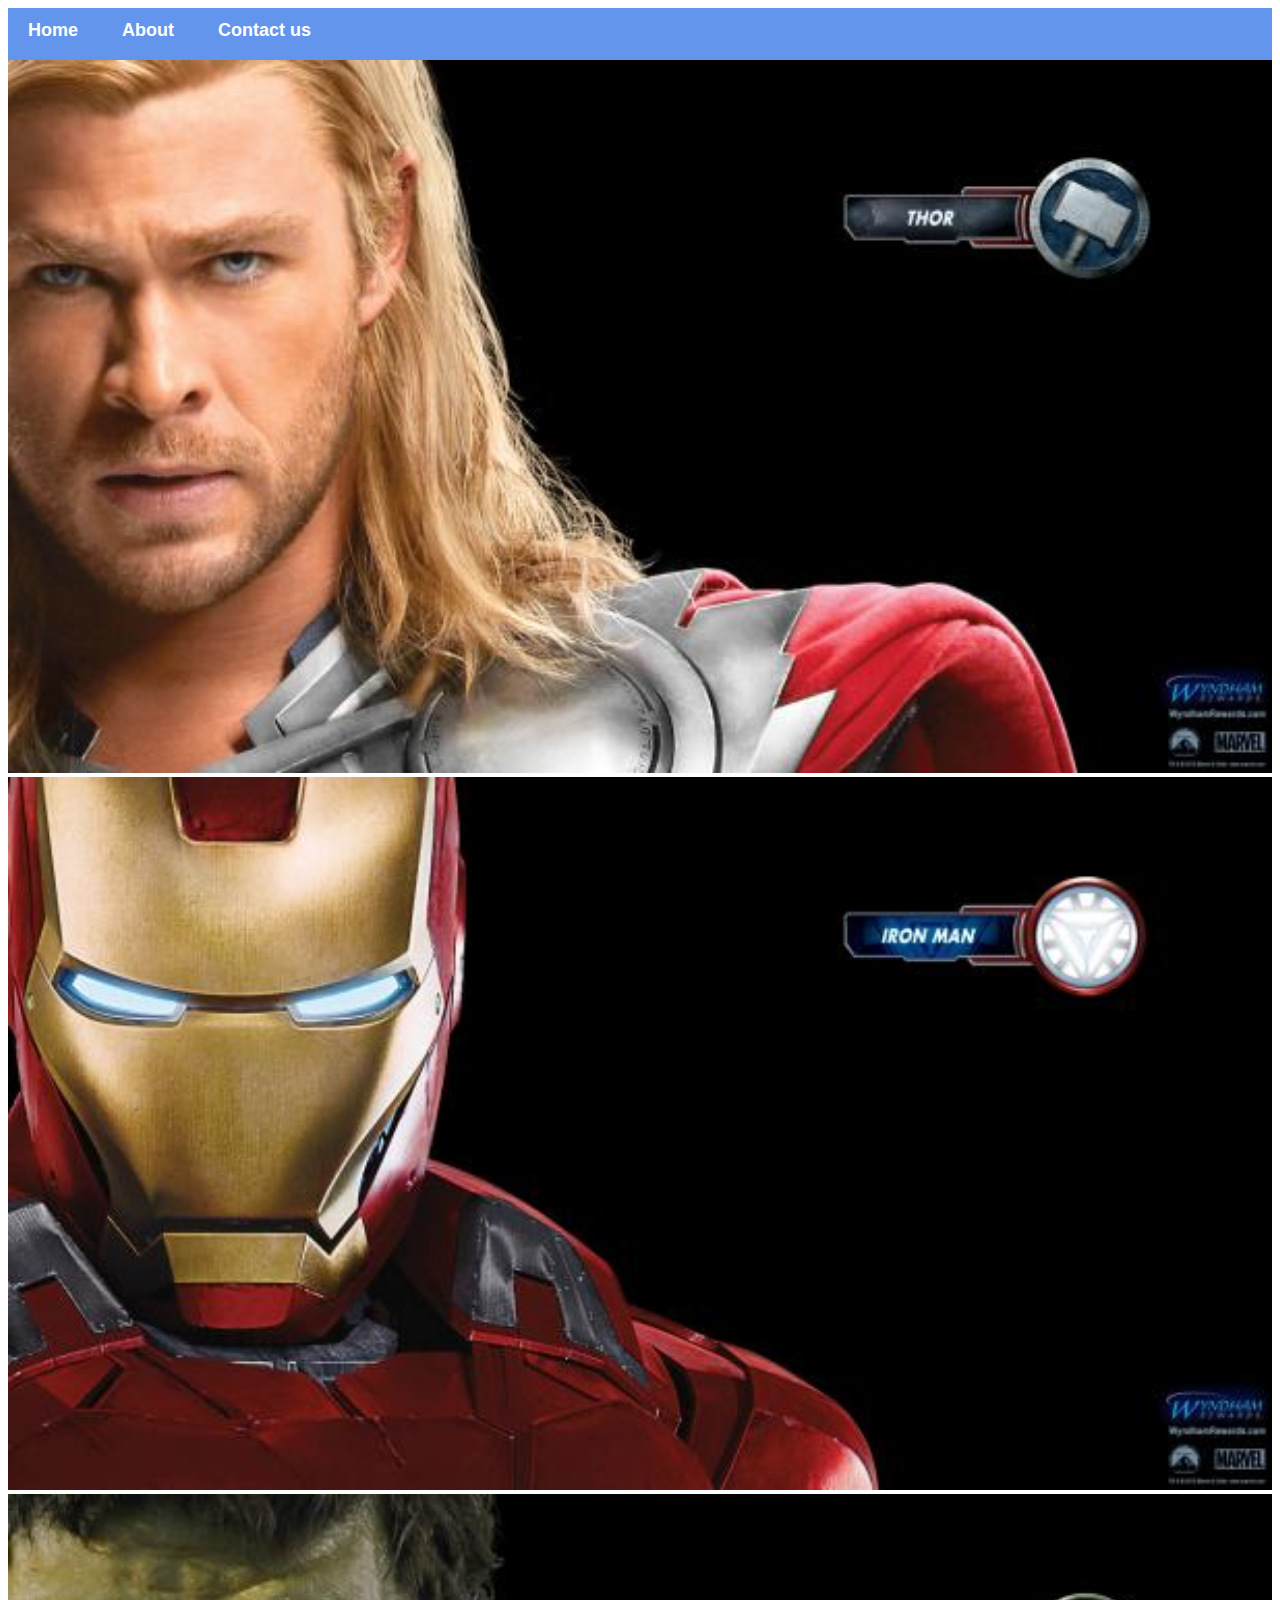
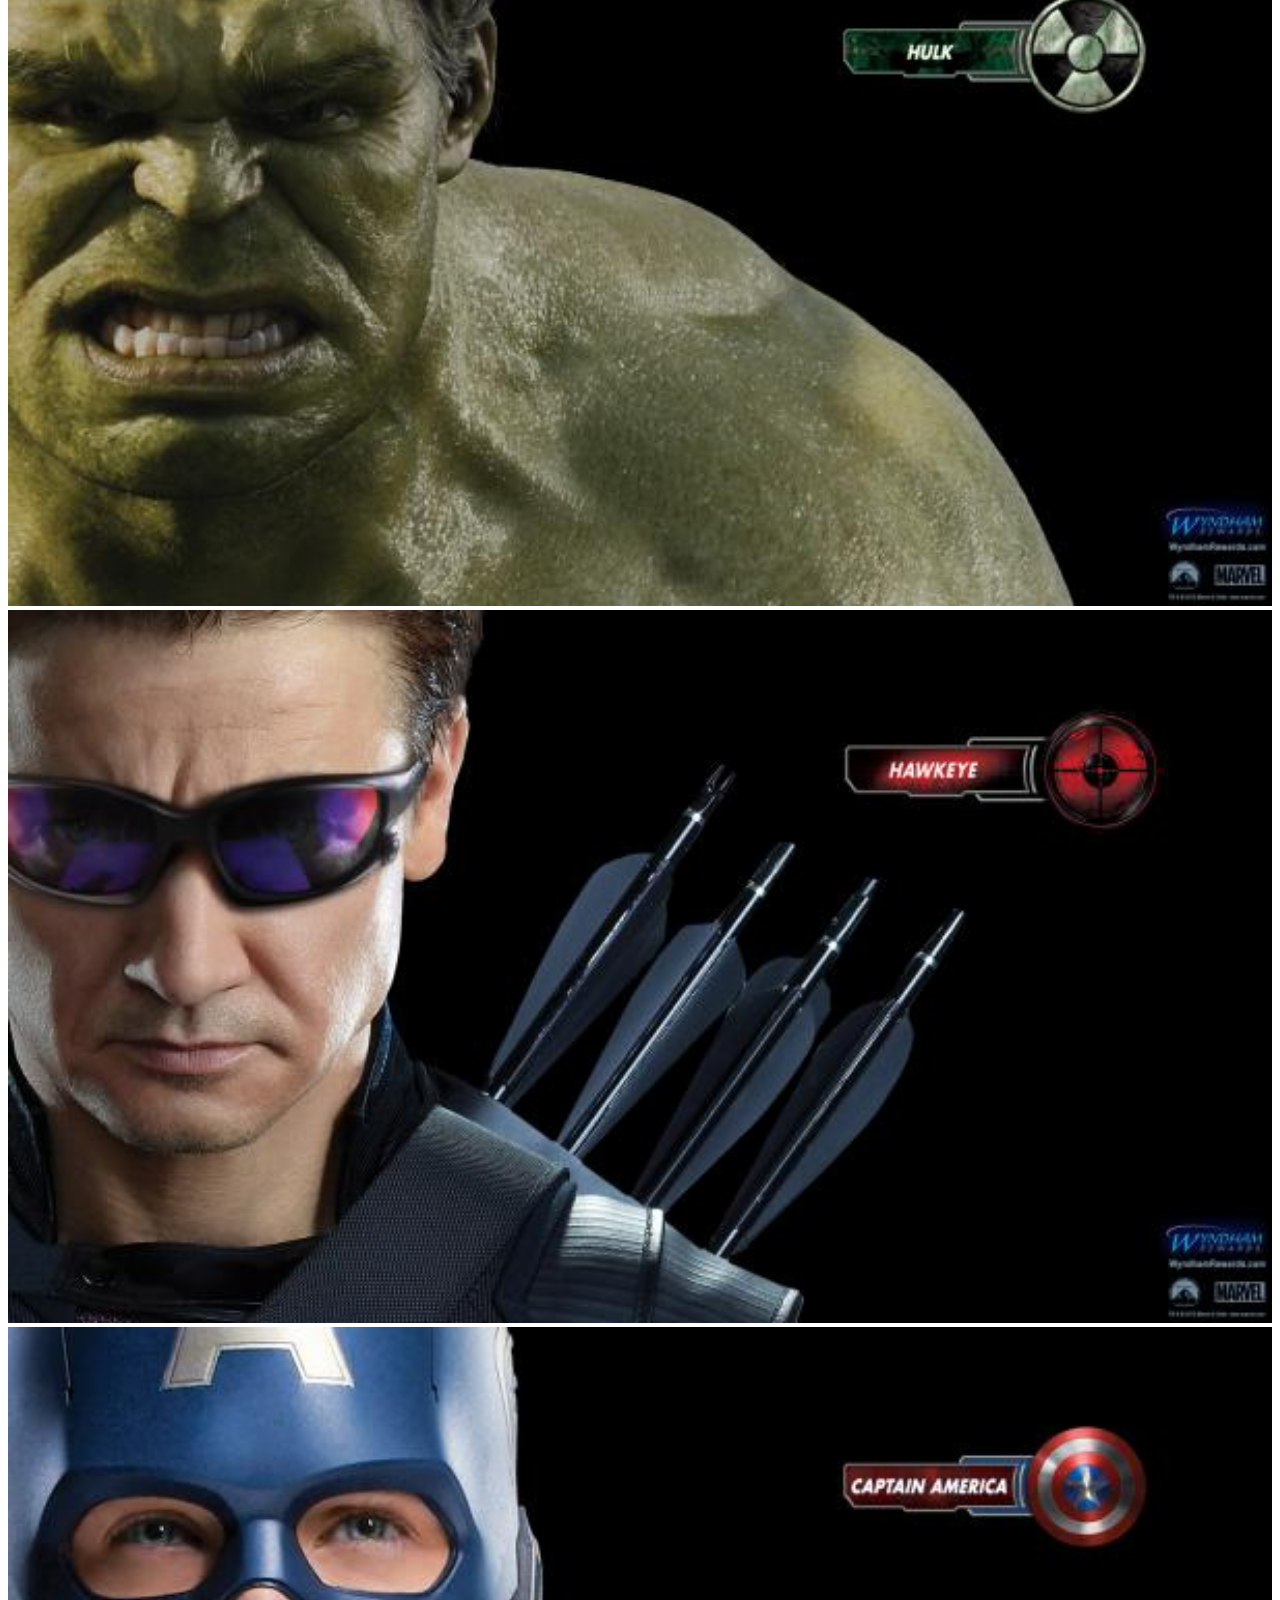
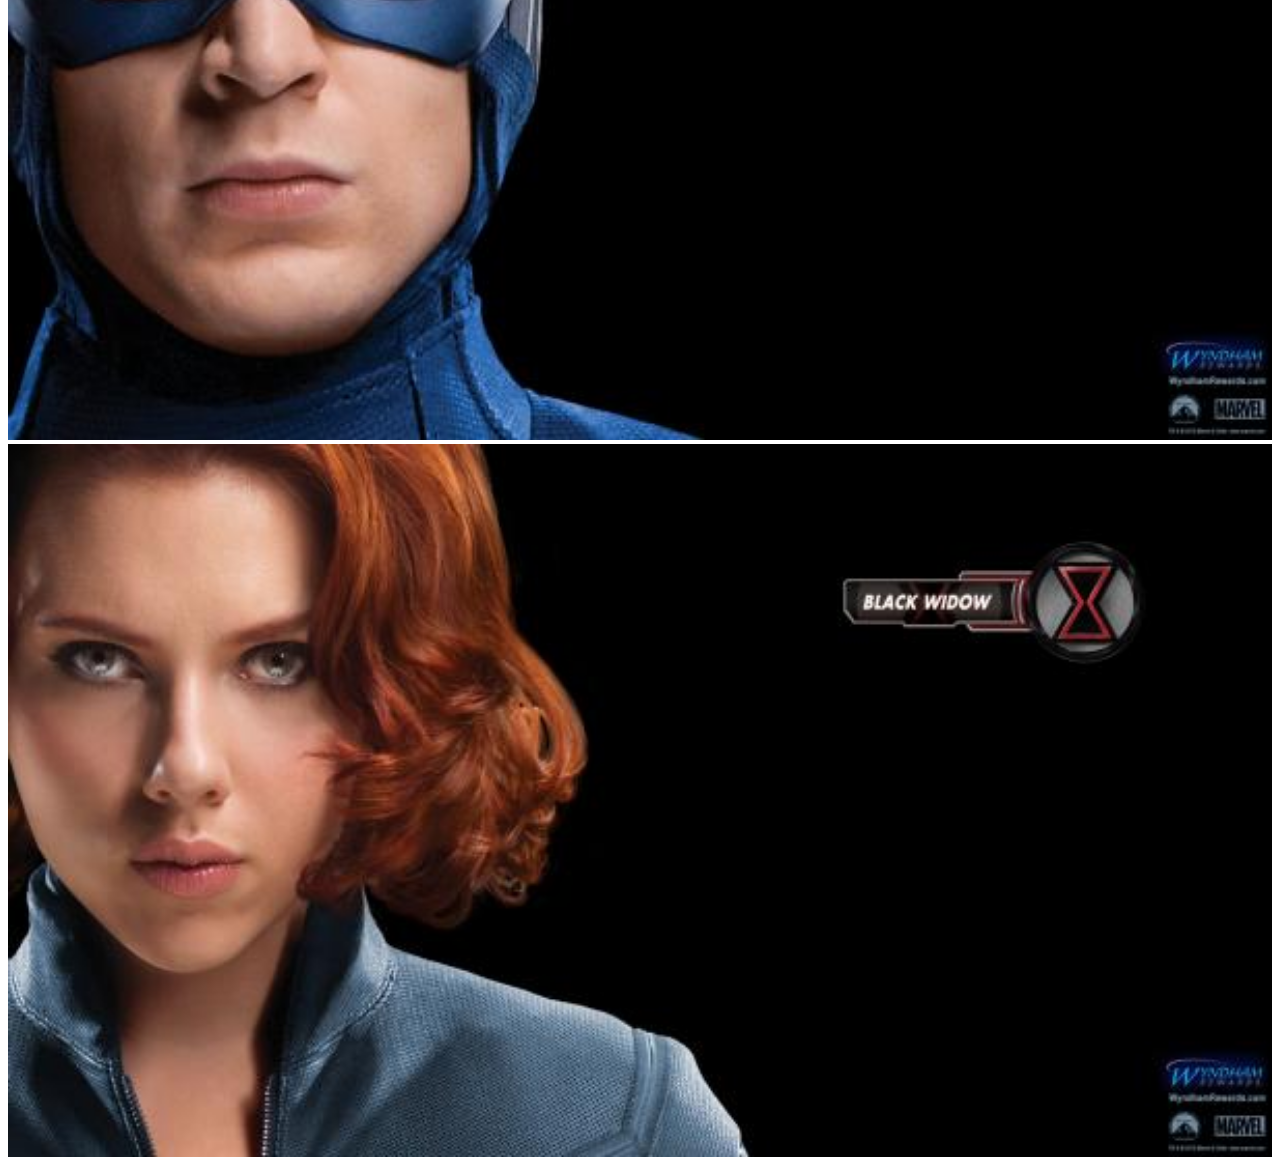
<file: index.html>
<!DOCTYPE html>
<html>
    <head>
            <link rel="stylesheet" href="style.css">
    </head>
    <body>
        <div id="menu">
            <a href="#">Home</a>
            <a href="About.html">About</a>
            <a href="Contact.html">Contact us</a>
        </div>
            <div class="gallery">  
                <a href="avengers-01.html"><img src="avengers_01.jpg"/></a>
                <a href="avengers-02.html"><img src="avengers_02.jpg"/></a>
                <a href="avengers-03.html"><img src="avengers_03.jpg"/></a>
                <a href="avengers-04.html"><img src="avengers_04.jpg"/></a>
                <a href="avengers-05.html"><img src="avengers_05.jpg"/></a>
                <a href="avengers-06.html"><img src="avengers_06.jpg"/></a>
                
             </div>
    </body>
</html>
</file>
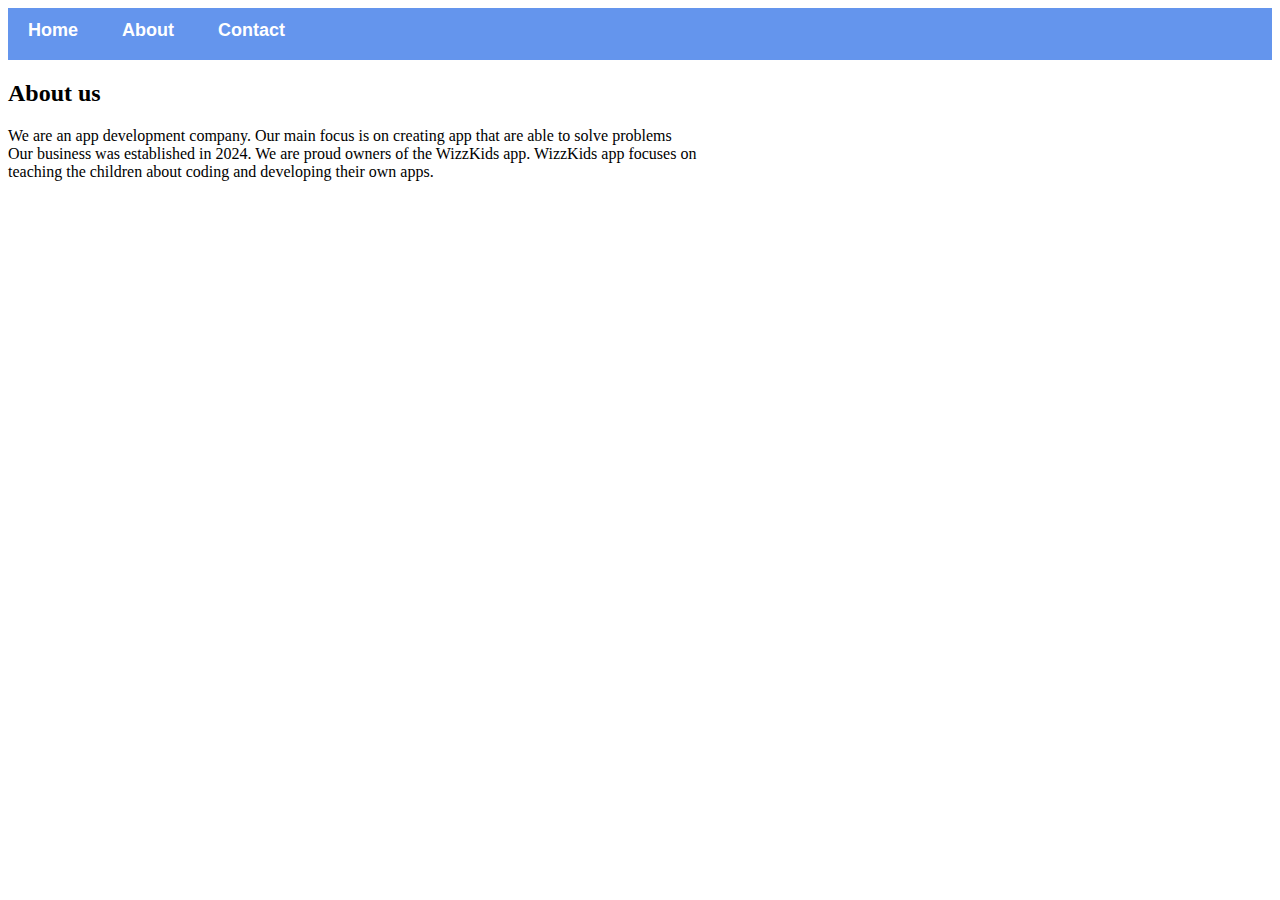
<file: About.html>
<!DOCTYPE html>
<html>
    <head>
            <link rel="stylesheet" href="style.css">
    </head>
    <body>
          <div id="menu">
            <a href="index.html">Home</a>
            <a href="About.html">About</a>
            <a href="Contact.html">Contact</a>
        </div>
        <h2>About us</h2>
        <p>We are an app development company. Our main focus is on creating app that are able to solve problems <br/>
        Our business was established in 2024. We are proud owners of the WizzKids app. WizzKids app focuses on <br/>
    teaching the children about coding and developing their own apps.</p>
            
   
    </body>
</html>
</file>
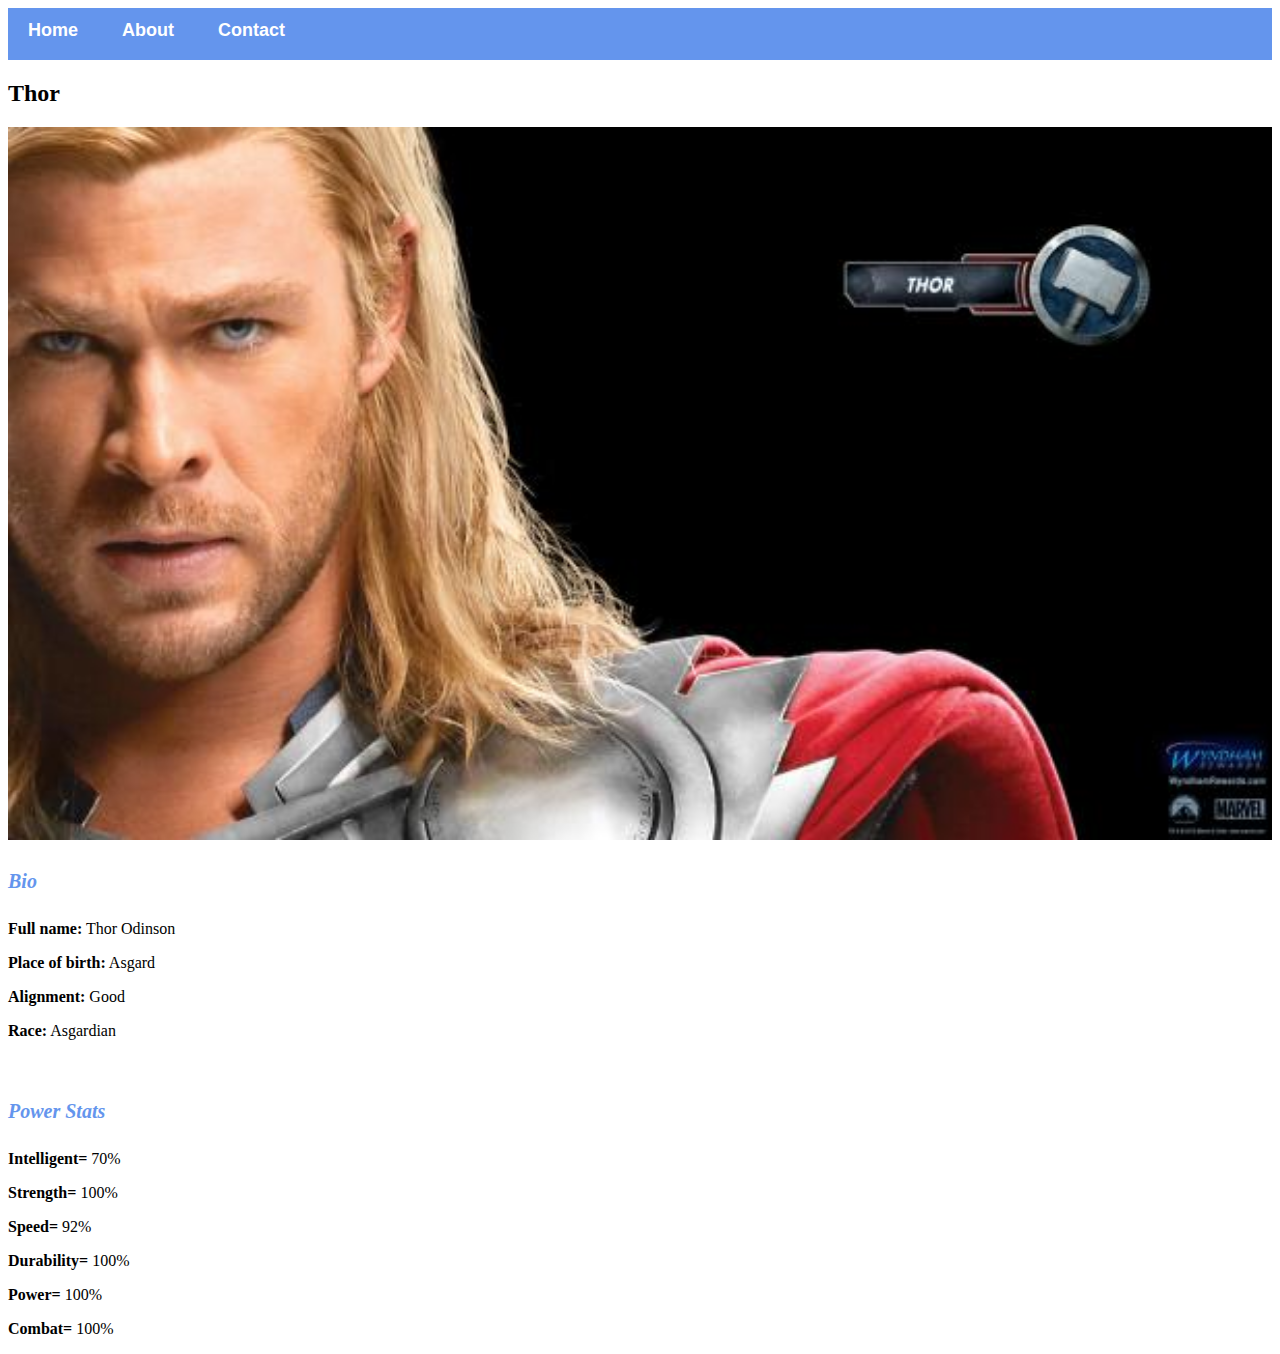
<file: avengers-01.html>
<!DOCTYPE html>
<html>
    <head>
            <link rel="stylesheet" href="style.css">
    </head>
    <body>
        <div id="menu">
            <a href="index.html">Home</a>
            <a href="About.html">About</a>
            <a href="Contact.html">Contact</a>
        </div>
        <h2>Thor</h2>
            <div class="gallery">  
                <img src="avengers_01.jpg"/>
                
             </div>
             <h4>Bio</h4>
             <p><b>Full name:</b> Thor Odinson</p>
             <p><b>Place of birth:</b> Asgard</p>
             <p><b>Alignment:</b> Good</p>
             <p><b>Race:</b> Asgardian</p>
            </br>
            <h4>Power Stats</h4>
            <p><b>Intelligent=</b> 70%</p>
            <p><b>Strength=</b> 100%</p>
            <p><b>Speed=</b> 92%</p>
            <p><b>Durability=</b> 100%</p>
            <p><b>Power=</b> 100%</p>
            <p><b>Combat=</b> 100%</p>
    </body>
</html
</file>
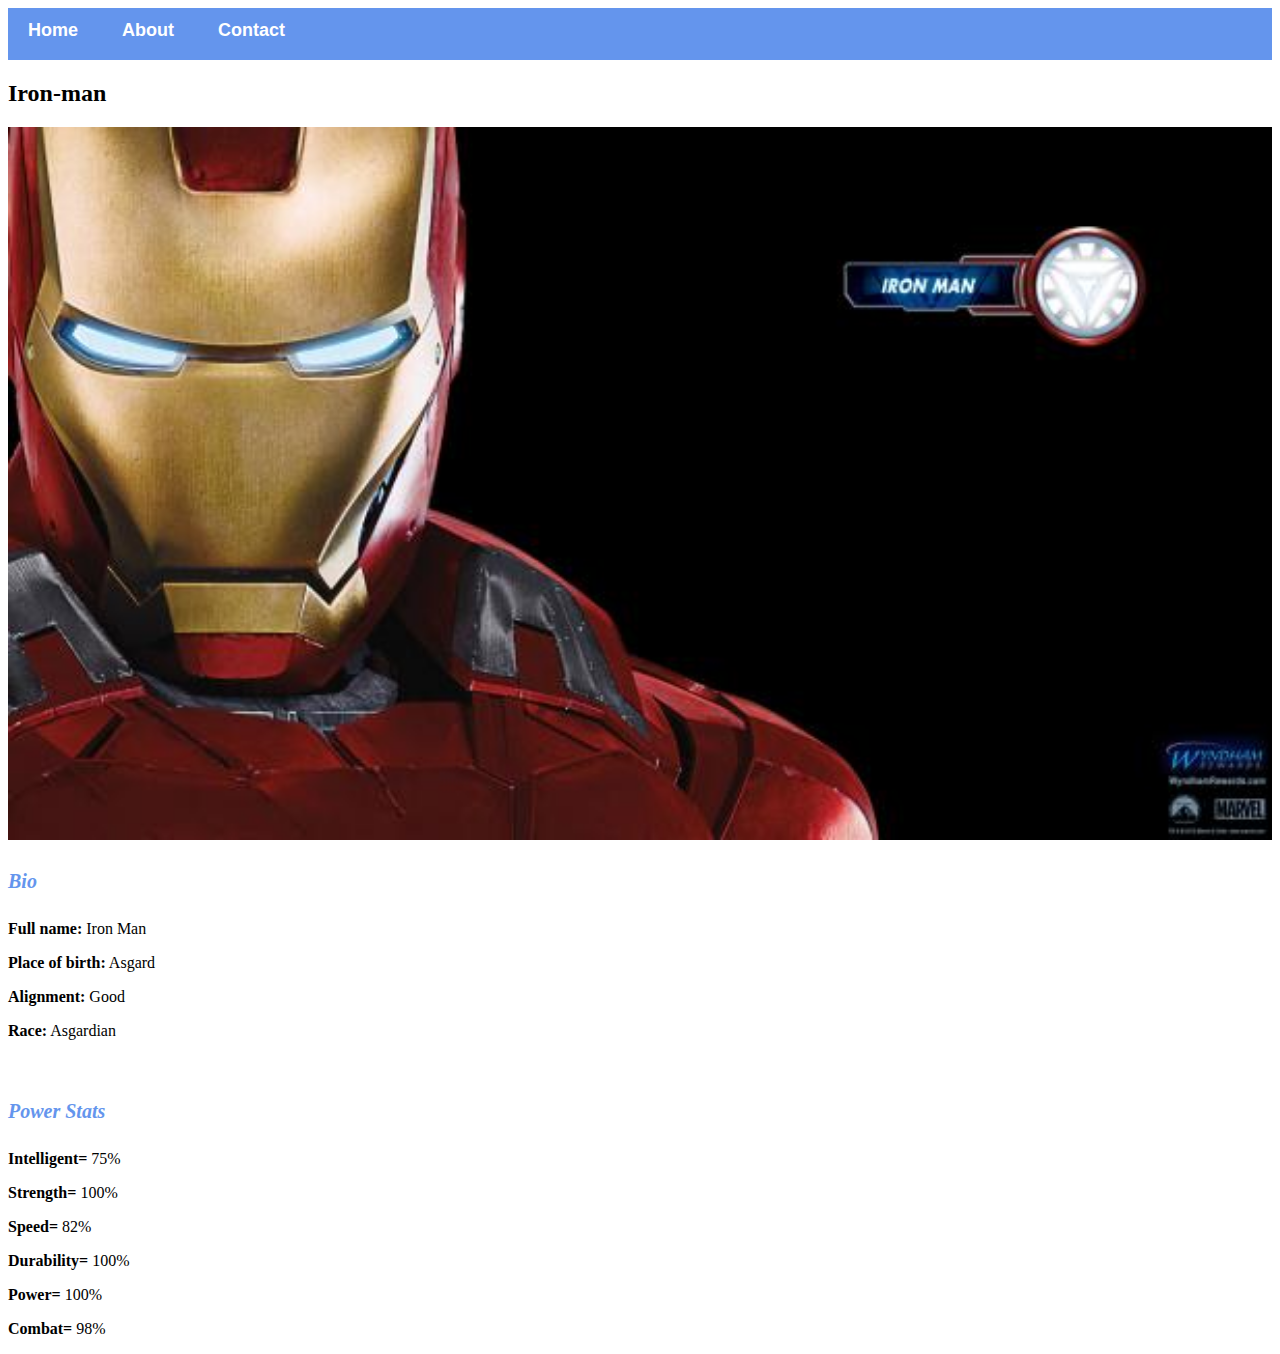
<file: avengers-02.html>
<!DOCTYPE html>
<html>
    <head>
            <link rel="stylesheet" href="style.css">
    </head>
    <body>
        <div id="menu">
            <a href="index.html">Home</a>
            <a href="About.html">About</a>
            <a href="Contact.html">Contact</a>
        </div>
        <h2>Iron-man</h2>
            <div class="gallery">  
                <img src="avengers_02.jpg"/>
                
             </div>
             <h4>Bio</h4>
             <p><b>Full name:</b> Iron Man</p>
             <p><b>Place of birth:</b> Asgard</p>
             <p><b>Alignment:</b> Good</p>
             <p><b>Race:</b> Asgardian</p>
            </br>
            <h4>Power Stats</h4>
            <p><b>Intelligent=</b> 75%</p>
            <p><b>Strength=</b> 100%</p>
            <p><b>Speed=</b> 82%</p>
            <p><b>Durability=</b> 100%</p>
            <p><b>Power=</b> 100%</p>
            <p><b>Combat=</b> 98%</p>
    </body>
</html
</file>
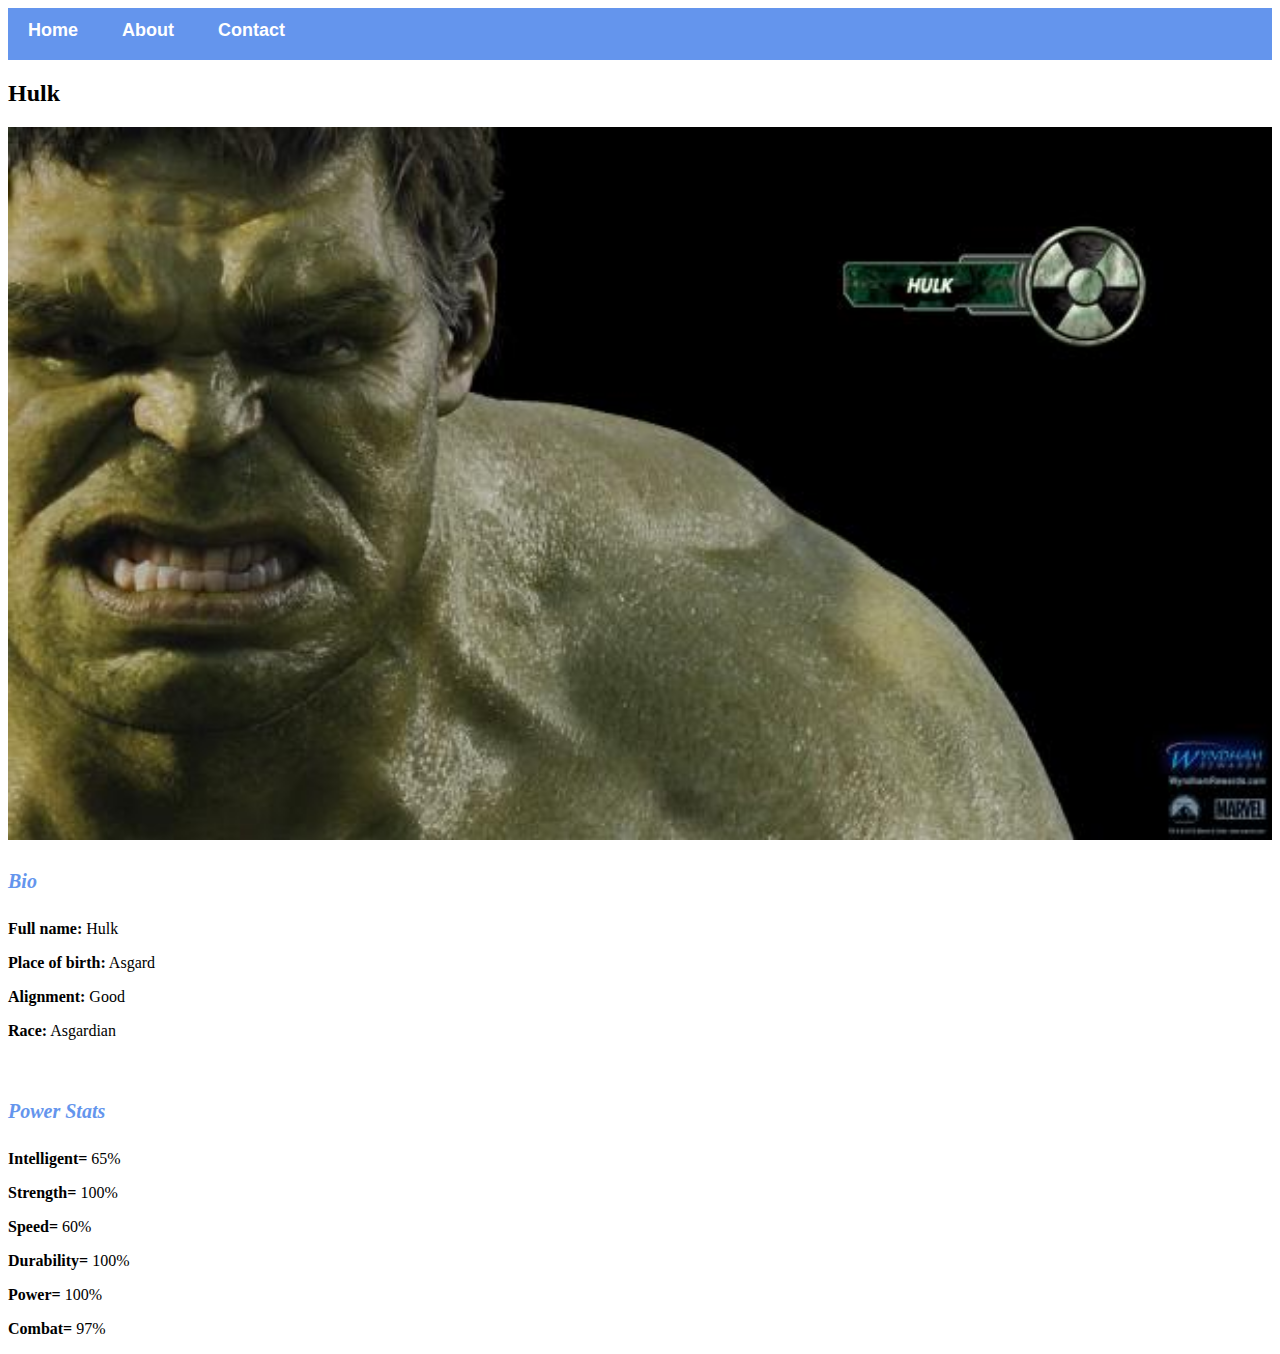
<file: avengers-03.html>
<!DOCTYPE html>
<html>
    <head>
            <link rel="stylesheet" href="style.css">
    </head>
    <body>
        <div id="menu">
            <a href="index.html">Home</a>
            <a href="About.html">About</a>
            <a href="Contact.html">Contact</a>
        </div>
        <h2>Hulk</h2>
            <div class="gallery">  
                <img src="avengers_03.jpg"/>
                
             </div>
             <h4>Bio</h4>
             <p><b>Full name:</b> Hulk</p>
             <p><b>Place of birth:</b> Asgard</p>
             <p><b>Alignment:</b> Good</p>
             <p><b>Race:</b> Asgardian</p>
            </br>
            <h4>Power Stats</h4>
            <p><b>Intelligent=</b> 65%</p>
            <p><b>Strength=</b> 100%</p>
            <p><b>Speed=</b> 60%</p>
            <p><b>Durability=</b> 100%</p>
            <p><b>Power=</b> 100%</p>
            <p><b>Combat=</b> 97%</p>
    </body>
</html
</file>
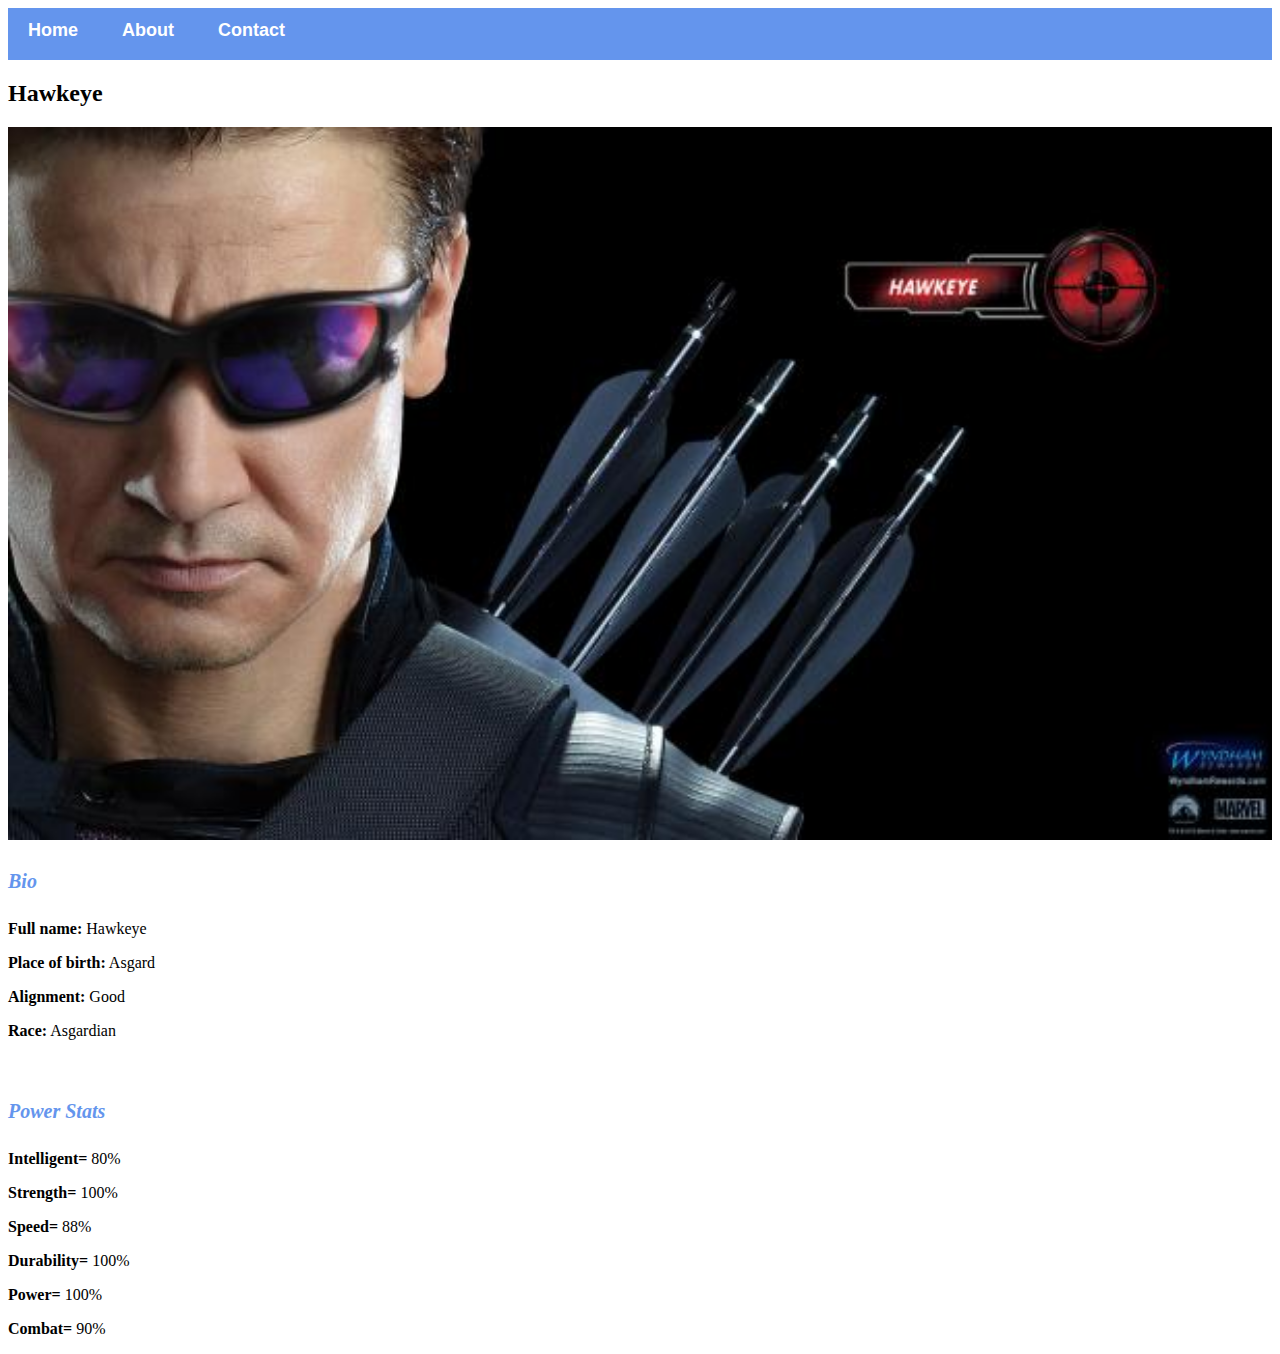
<file: avengers-04.html>
<!DOCTYPE html>
<html>
    <head>
            <link rel="stylesheet" href="style.css">
    </head>
    <body>
        <div id="menu">
            <a href="index.html">Home</a>
            <a href="About.html">About</a>
            <a href="Contact.html">Contact</a>
        </div>
        <h2>Hawkeye</h2>
            <div class="gallery">  
                <img src="avengers_04.jpg"/>
                
             </div>
             <h4>Bio</h4>
             <p><b>Full name:</b> Hawkeye</p>
             <p><b>Place of birth:</b> Asgard</p>
             <p><b>Alignment:</b> Good</p>
             <p><b>Race:</b> Asgardian</p>
            </br>
            <h4>Power Stats</h4>
            <p><b>Intelligent=</b> 80%</p>
            <p><b>Strength=</b> 100%</p>
            <p><b>Speed=</b> 88%</p>
            <p><b>Durability=</b> 100%</p>
            <p><b>Power=</b> 100%</p>
            <p><b>Combat=</b> 90%</p>
    </body>
</html
</file>
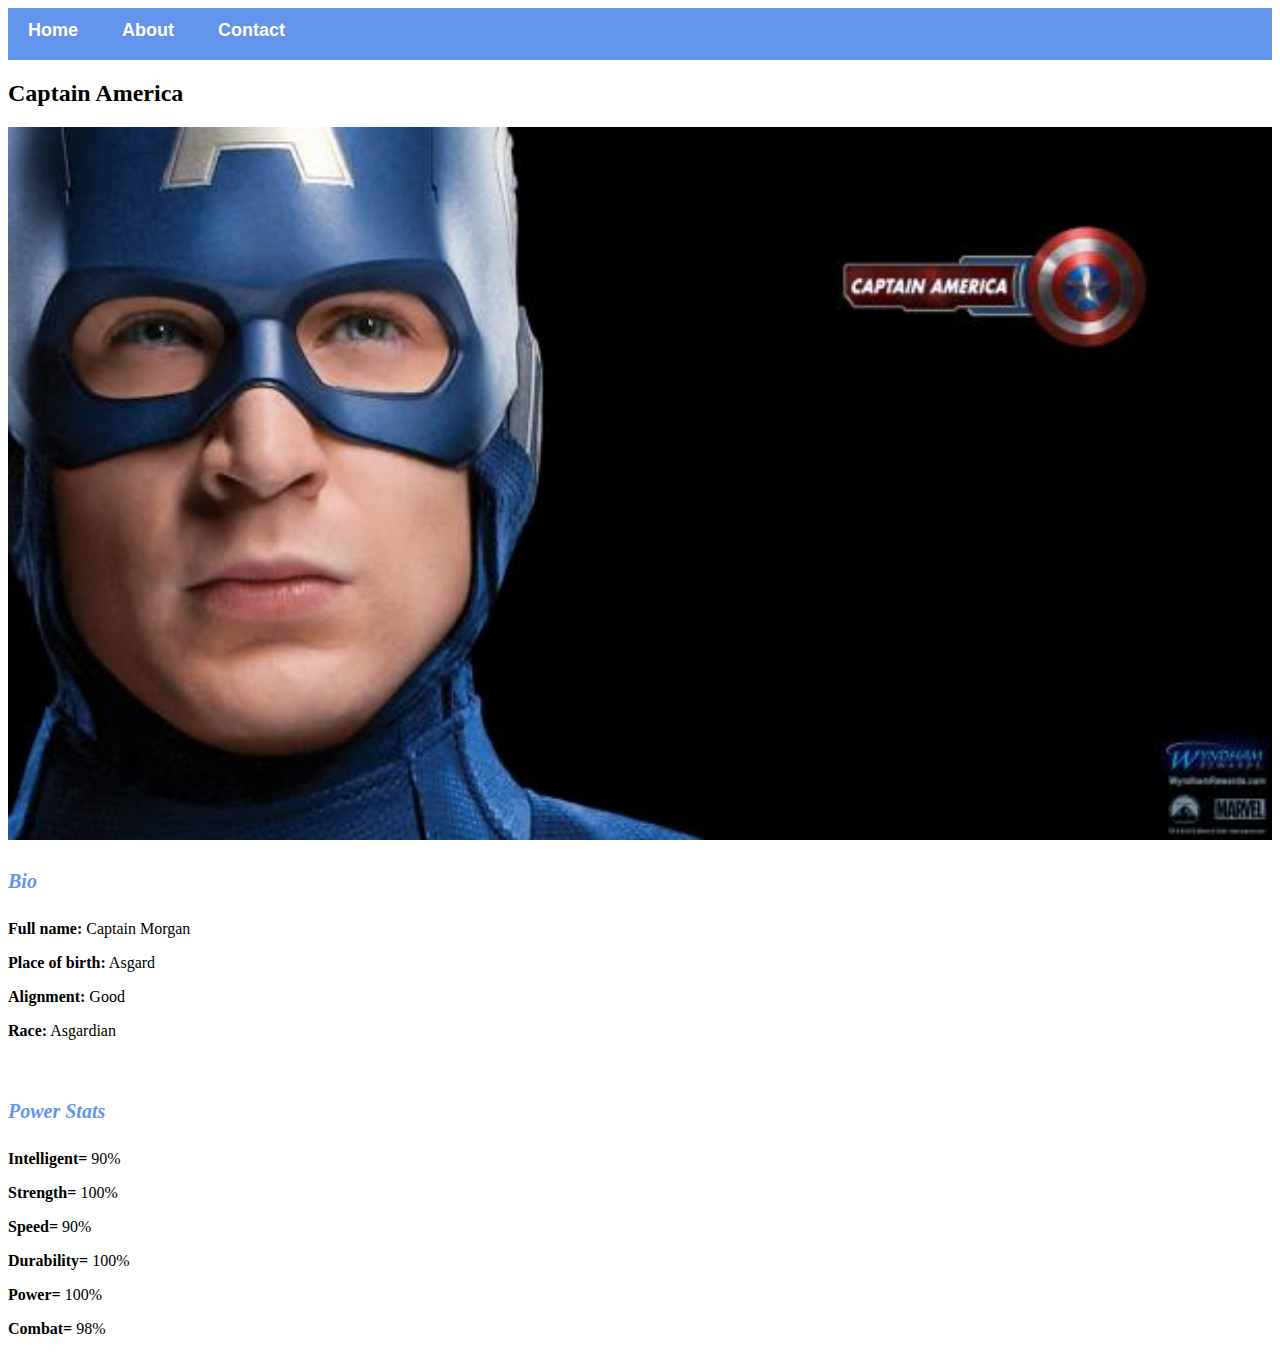
<file: avengers-05.html>
<!DOCTYPE html>
<html>
    <head>
            <link rel="stylesheet" href="style.css">
    </head>
    <body>
        <div id="menu">
            <a href="index.html">Home</a>
            <a href="About.html">About</a>
            <a href="Contact.html">Contact</a>
        </div>
        <h2>Captain America</h2>
            <div class="gallery">  
                <img src="avengers_05.jpg"/>
             </div>
             <h4>Bio</h4>
             <p><b>Full name:</b> Captain Morgan</p>
             <p><b>Place of birth:</b> Asgard</p>
             <p><b>Alignment:</b> Good</p>
             <p><b>Race:</b> Asgardian</p>
            </br>
            <h4>Power Stats</h4>
            <p><b>Intelligent=</b> 90%</p>
            <p><b>Strength=</b> 100%</p>
            <p><b>Speed=</b> 90%</p>
            <p><b>Durability=</b> 100%</p>
            <p><b>Power=</b> 100%</p>
            <p><b>Combat=</b> 98%</p>
    </body>
</html
</file>
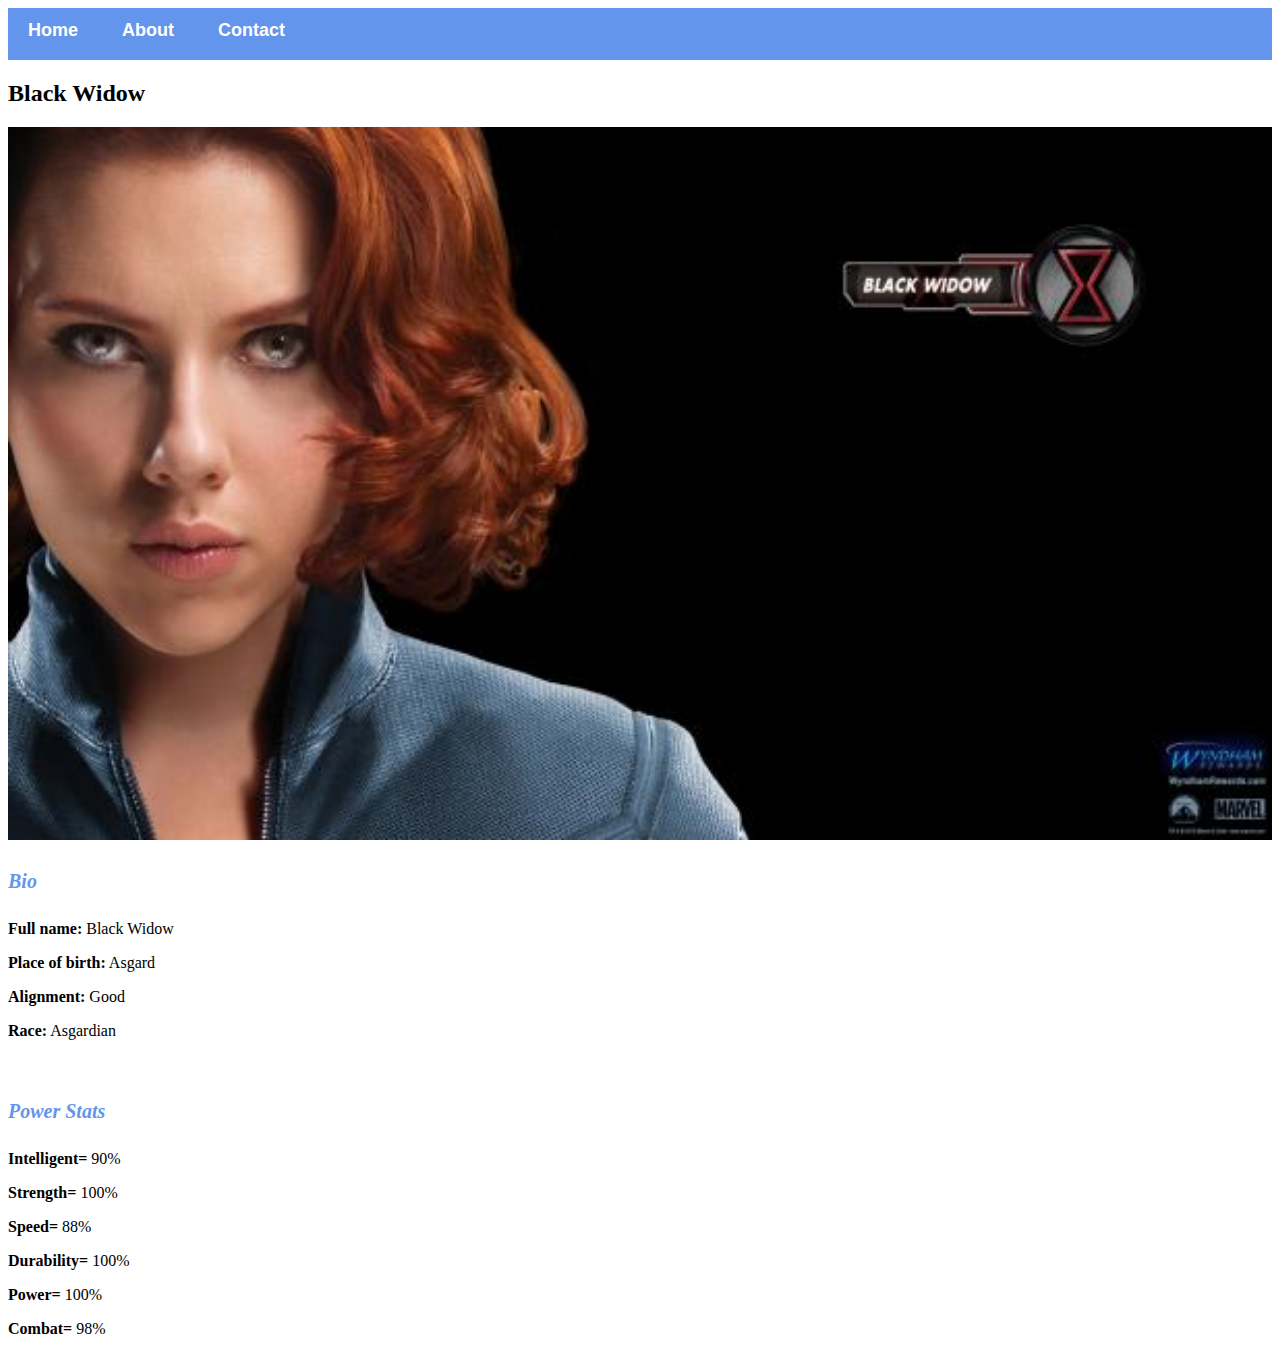
<file: avengers-06.html>
<!DOCTYPE html>
<html>
    <head>
            <link rel="stylesheet" href="style.css">
    </head>
    <body>
        <div id="menu">
            <a href="index.html">Home</a>
            <a href="About.html">About</a>
            <a href="Contact.html">Contact</a>
        </div>
        <h2>Black Widow</h2>
            <div class="gallery">  
                <img src="avengers_06.jpg"/>
             </div>
             <h4>Bio</h4>
             <p><b>Full name:</b> Black Widow</p>
             <p><b>Place of birth:</b> Asgard</p>
             <p><b>Alignment:</b> Good</p>
             <p><b>Race:</b> Asgardian</p>
            </br>
            <h4>Power Stats</h4>
            <p><b>Intelligent=</b> 90%</p>
            <p><b>Strength=</b> 100%</p>
            <p><b>Speed=</b> 88%</p>
            <p><b>Durability=</b> 100%</p>
            <p><b>Power=</b> 100%</p>
            <p><b>Combat=</b> 98%</p>
    </body>
</html
</file>
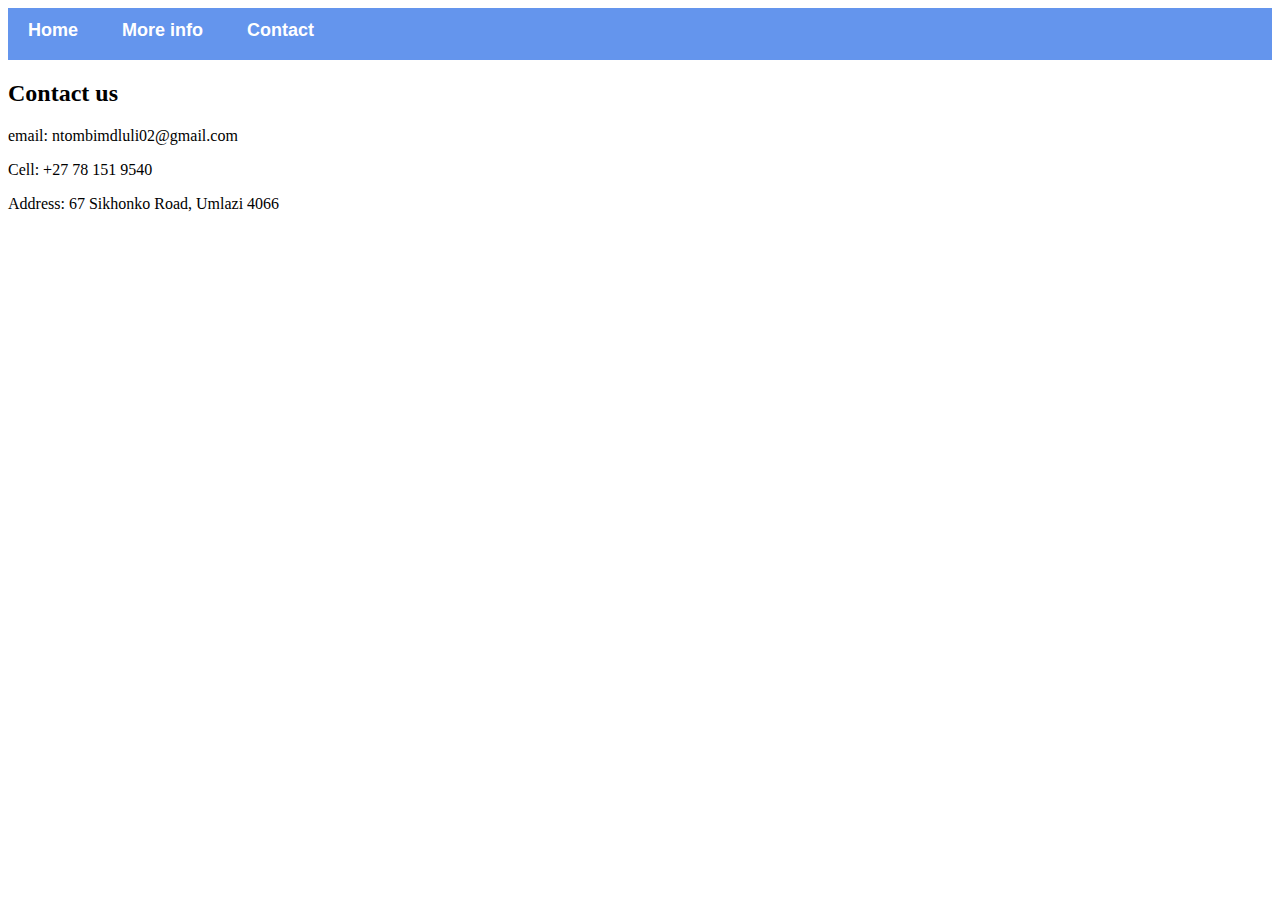
<file: Contact.html>
<!DOCTYPE html>
<html>
    <head>
            <link rel="stylesheet" href="style.css">
    </head>
    <body>
          <div id="menu">
            <a href="index.html">Home</a>
            <a href="About.html">More info</a>
            <a href="Contact.html">Contact</a>
        </div>
        <h2>Contact us</h2>
          <p>email: ntombimdluli02@gmail.com</p> 
          <p>Cell: +27 78 151 9540</p> 
          <p>Address: 67 Sikhonko Road, Umlazi 4066</p>

          
    </body>
</html>
</file>
<file: style.css>
.gallery img{
    width: 100%;
}
h4{
    font-style: italic;
    color: cornflowerblue;
    font-size: 20px;
    
}
#menu{
    width: 100%;
    height: 40px;
    background-color: cornflowerblue;
    padding-top: 12px;
}
#menu a{
    color: white;
    font-family: helvetica, sans-serif;
    font-size: 18px;
    text-decoration: none;
    font-weight: 800;

    padding-left: 20px;
    padding-right: 20px;
}
#menu :hover{
    color: #5077bd;
}
</file>
